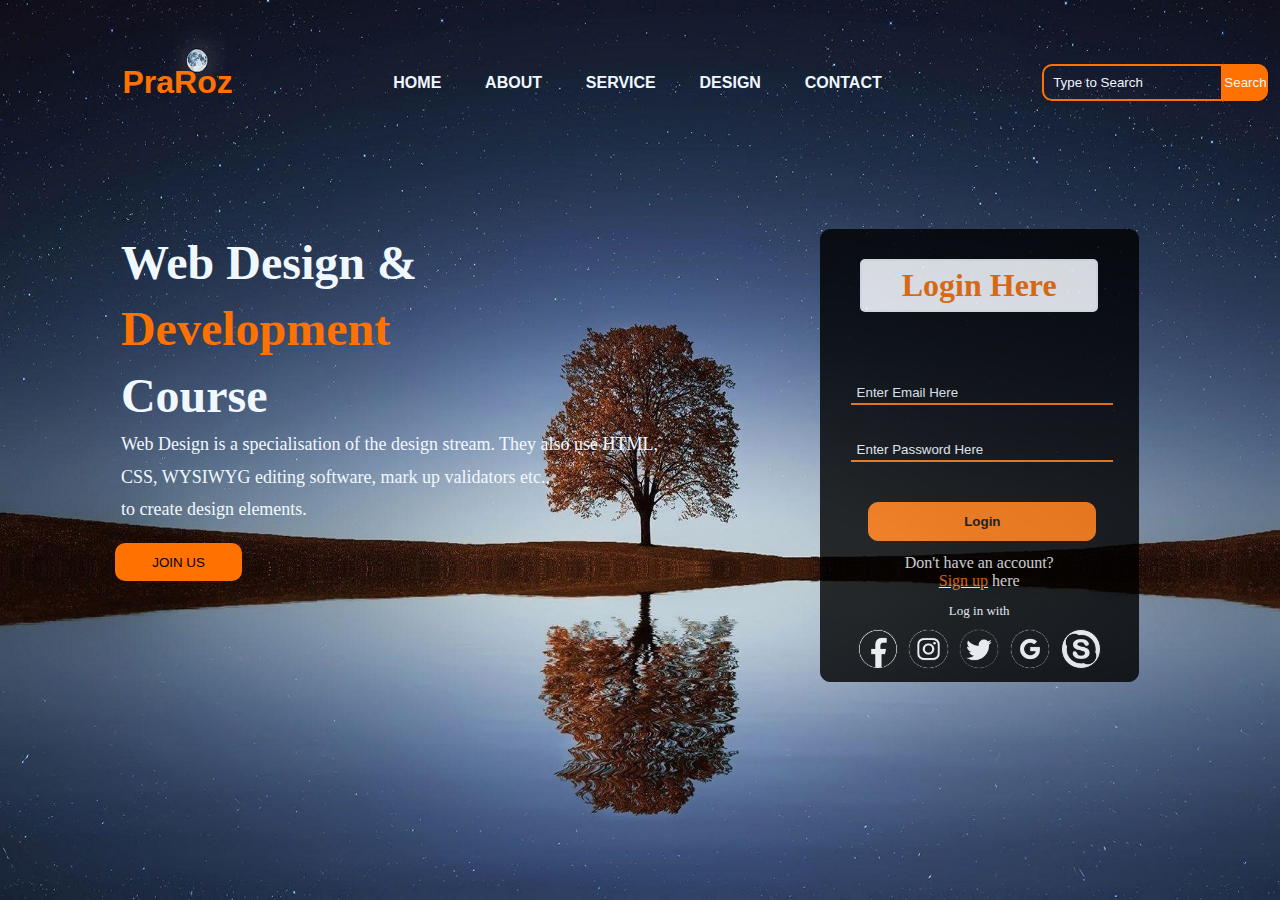
<file: index.html>
<!DOCTYPE html>
<html lang="en">
<head>
    <meta charset="UTF-8">
    <meta name="viewport" content="width=device-width, initial-scale=1.0">
    <link rel="stylesheet" href="style.css">
    <script src="index.js"></script>
    <title>Task 2</title>
</head>
<body>

     <div class="header">
        <div class="logo">
            <h1>PraRoz</h1>
        </div>

        <div class="navbar">
            <ul class="navbar-ul">
                <li><a href="./index.html">HOME </a></li>
                <li><a href="./about.html">ABOUT </a></li>
                <li><a href="./service.html">SERVICE </a></li>
                <li><a href="./design.html">DESIGN </a></li>
                <li><a href="./contact.html">CONTACT </a></li>
            </ul>

        </div>
        <div class="dropdown">
            <button class="dropbtn" onclick="myFunction()">
            </button>
            <div id="myDropdown" class="dropdown-content">
              <a href="./index.html">HOME</a>
              <a href="./about.html">ABOUT</a>
              <a href="./service.html">SERVICE</a>
              <a href="./design.html">DESIGN</a>
              <a href="./contact.html">CONTACT</a>
            </div>
          </div>

         

        <div class="search">
            <input class="search-bar" placeholder="Type to Search"><button class="btn">Search</button></input>
        </div>

     </div>

     <div class="main">

        <div class="main-content">
            <h1>Web Design &</h1>
            <h1 style="color: #FF7101">Development</h1>
            <h1>Course</h1>
            <p>Web Design is a specialisation of the design stream. They also use HTML,</p>
            <p>CSS, WYSIWYG editing software, mark up validators etc.,</p>
            <p>to create design elements.</p>
            <button class="btn2">JOIN US</button>
        </div>

        <div class="FORM">
            <div class="box">
                <div class="login">Login Here</div>
                
                <form class="form1">
                   <input id="email" class="email" type="text" placeholder="Enter Email Here">
                    <input id="password" class="password" type="password" placeholder="Enter Password Here">
                    <button class="btn3" onclick="login()">Login</button>
                </form>

                <div class="signup">
                    <p>Don't have an account?</p>
                    <p><a href="./signup.html"><span style="color: #FF7101;">Sign up</span></a> here</p>
                </div>

                <div class="login-with"><p>Log in with</p></div>
                <div class="icons">
                    <img src="./images/facebook.png" alt="facebook-logo" title="facebook">
                    <img src="./images/instagram.png" alt="instagram-logo" title="instagram">
                    <img src="./images/twitter-sign.png" alt="twitter-logo" title="twitter">
                    <img src="./images/google.png" alt="google-logo" title="google">
                    <img src="./images/skype.png" alt="skype-logo" title="skype">
                </div>

            </div>
           

        </div>
       
     </div>

</body>
</html>
</file>
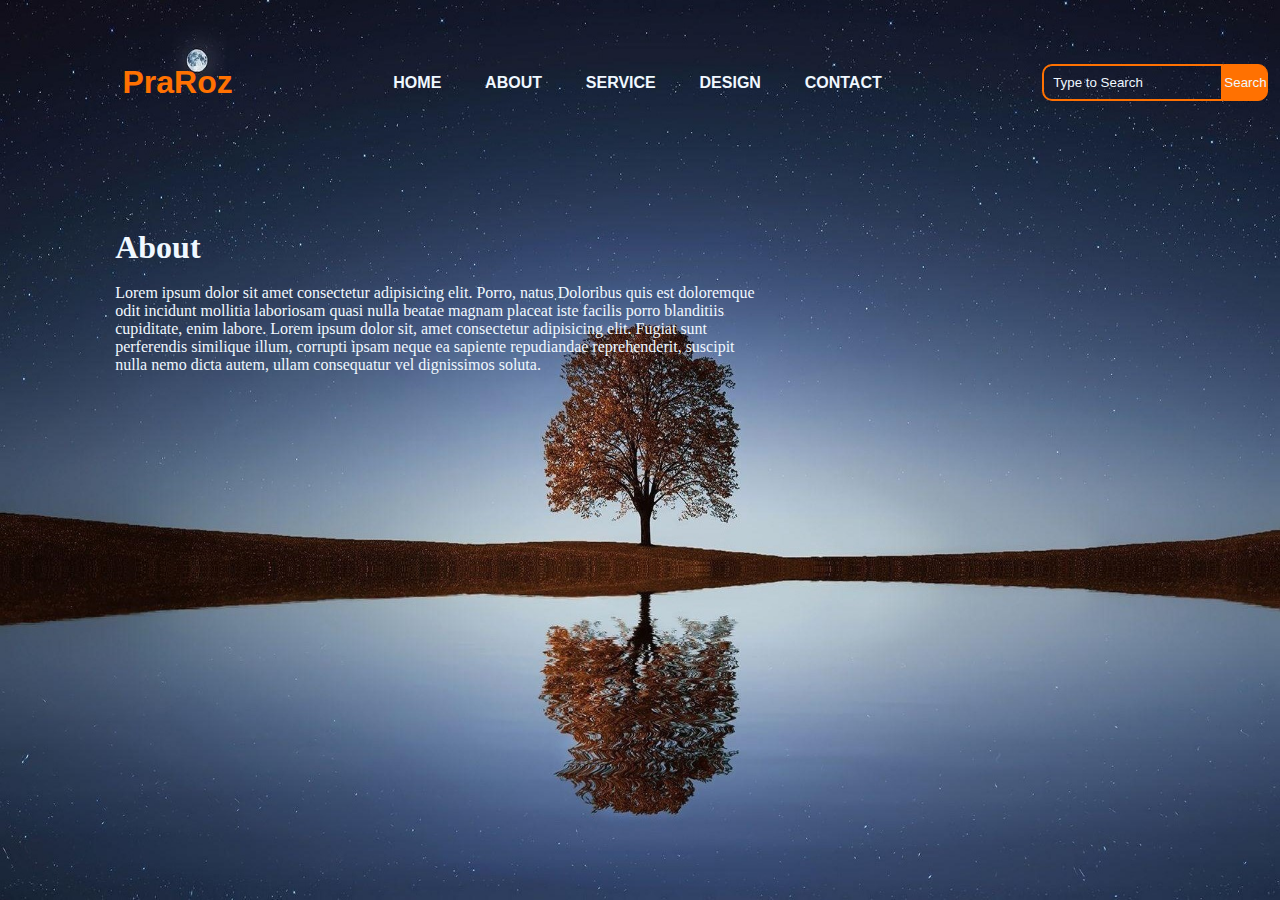
<file: about.html>
<!DOCTYPE html>
<html lang="en">
<head>
    <meta charset="UTF-8">
    <meta name="viewport" content="width=device-width, initial-scale=1.0">
    <link rel="stylesheet" href="about.css">
    <link rel="stylesheet" href="style.css">
    <script src="index.js"></script>
    <title>Task 2</title>
</head>
<body>
    <div class="header">
        <div class="logo">
            <h1>PraRoz</h1>
        </div>

        <div class="navbar">
            <ul class="navbar-ul">
                <li><a href="./index.html">HOME </a></li>
                <li><a href="./about.html">ABOUT </a></li>
                <li><a href="./service.html">SERVICE </a></li>
                <li><a href="./design.html">DESIGN </a></li>
                <li><a href="./contact.html">CONTACT </a></li>
            </ul>

        </div>
        <div class="dropdown">
            <button class="dropbtn" onclick="myFunction()">
            </button>
            <div id="myDropdown" class="dropdown-content">
              <a href="./index.html">HOME</a>
              <a href="./about.html">ABOUT</a>
              <a href="./service.html">SERVICE</a>
              <a href="./design.html">DESIGN</a>
              <a href="./contact.html">CONTACT</a>
            </div>
          </div>

          
        <div class="search">
            <input class="search-bar" placeholder="Type to Search">
                <button class="btn">Search</button>
            </input>
        </div>

     </div>
    <div class="about-section">
        <h1>About</h1><br>
        <p>Lorem ipsum dolor sit amet consectetur adipisicing elit. Porro, natus Doloribus quis est doloremque odit incidunt mollitia laboriosam quasi nulla beatae magnam placeat iste facilis porro blanditiis cupiditate, enim labore.
            Lorem ipsum dolor sit, amet consectetur adipisicing elit. Fugiat sunt perferendis similique illum, corrupti ipsam neque ea sapiente repudiandae reprehenderit, suscipit nulla nemo dicta autem, ullam consequatur vel dignissimos soluta.
        </p>
    </div>
</body>
</html>
</file>
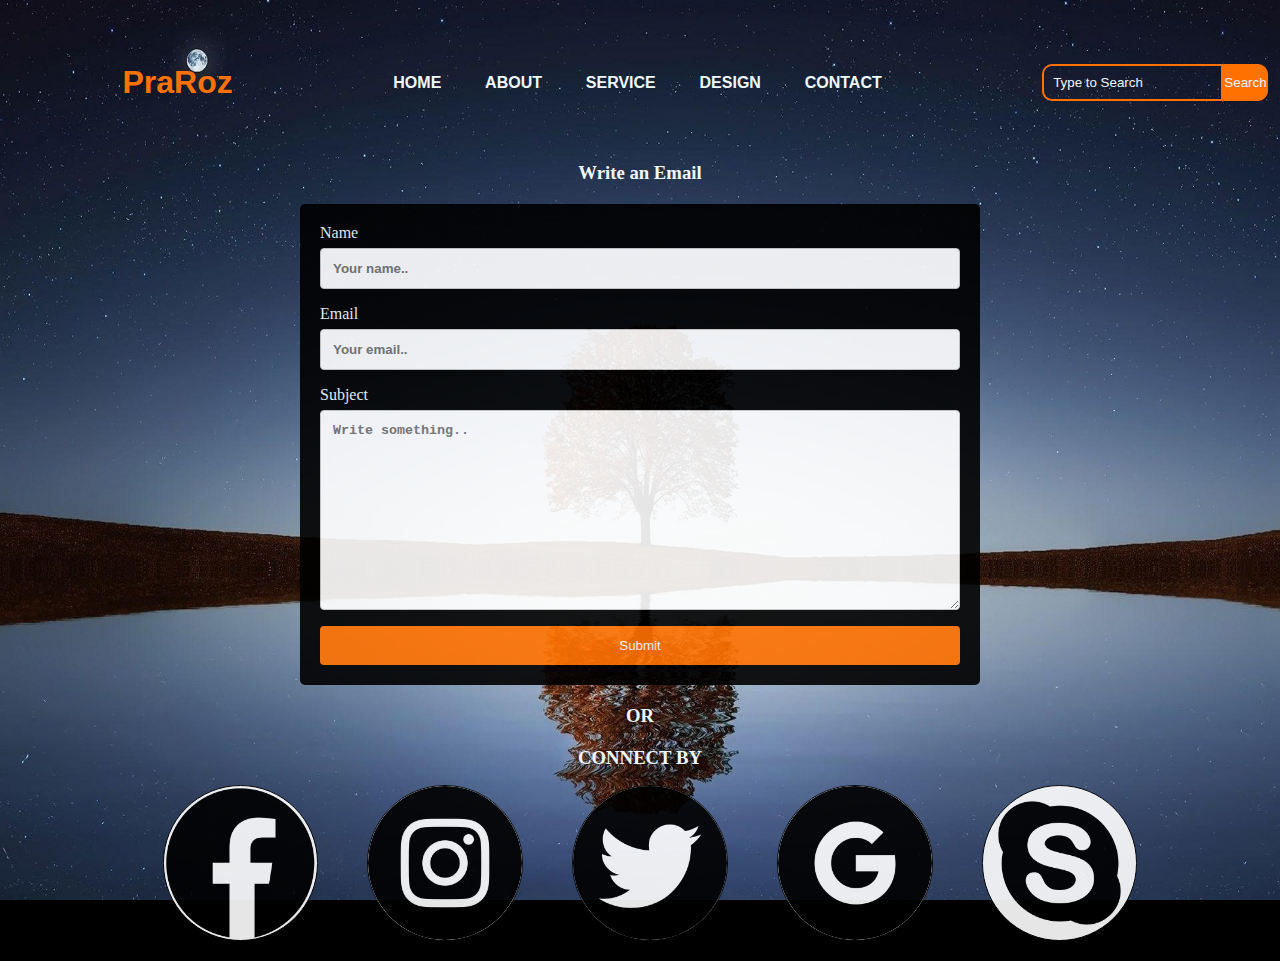
<file: contact.html>
<!DOCTYPE html>
<html lang="en">
<head>
    <meta charset="UTF-8">
    <meta name="viewport" content="width=device-width, initial-scale=1.0">
    <link rel="stylesheet" href="contact.css">
    <link rel="stylesheet" href="style.css">
    <script src="index.js"></script>
    <title>Task 2</title>
</head>
<body>
    <div class="header">
        <div class="logo">
            <h1>PraRoz</h1>
        </div>

        <div class="navbar">
            <ul class="navbar-ul">
                <li><a href="./index.html">HOME </a></li>
                <li><a href="./about.html">ABOUT </a></li>
                <li><a href="./service.html">SERVICE </a></li>
                <li><a href="./design.html">DESIGN </a></li>
                <li><a href="./contact.html">CONTACT </a></li>
            </ul>

        </div>
        <div class="dropdown">
          <button class="dropbtn" onclick="myFunction()">
          </button>
          <div id="myDropdown" class="dropdown-content">
            <a href="./index.html">HOME</a>
            <a href="./about.html">ABOUT</a>
            <a href="./service.html">SERVICE</a>
            <a href="./design.html">DESIGN</a>
            <a href="./contact.html">CONTACT</a>
          </div>
        </div>

        <div class="search">
            <input class="search-bar" placeholder="Type to Search">
              <button class="btn">Search</button>
            </input>
        </div>
     </div>

     <div class="contact">
        <h3>Write an Email</h3>

     <div class="contactUsForm">
       <form class="contactus">
         <label for="name">Name</label>
         <input type="text" id="name" name="name" placeholder="Your name..">
     
         <label for="email">Email</label>
         <input type="text" id="email" name="email" placeholder="Your email..">
     
     
         <label for="subject">Subject</label>
         <textarea id="subject" name="subject" placeholder="Write something.." style="height:200px"></textarea>
     
         <input type="submit" value="Submit">
       </form>
     </div>
     <h3>OR</h3>
     <h3>CONNECT BY</h3>
     </div>
     
     <div class="footer">
        
        <div class="icons">
            <img src="./images/facebook.png" alt="facebook-logo" title="facebook">
            <img src="./images/instagram.png" alt="instagram-logo" title="instagram">
            <img src="./images/twitter-sign.png" alt="twitter-logo" title="twitter">
            <img src="./images/google.png" alt="google-logo" title="google">
            <img src="./images/skype.png" alt="skype-logo" title="skype">
        </div>
     </div>
     

</body>
</html>
</file>
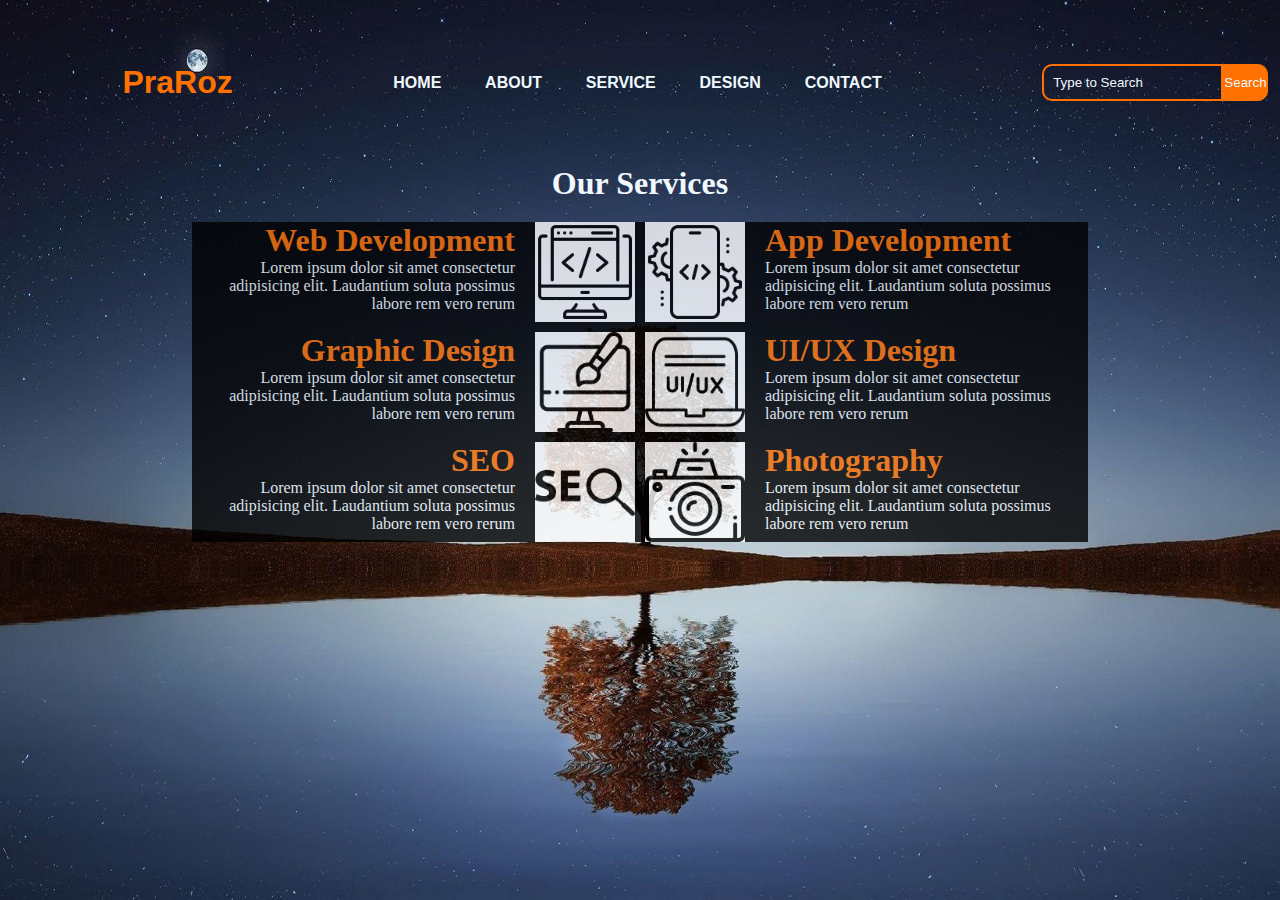
<file: service.html>
<!DOCTYPE html>
<html lang="en">
<head>
    <meta charset="UTF-8">
    <meta name="viewport" content="width=device-width, initial-scale=1.0">
    <link rel="stylesheet" href="service.css">
    <link rel="stylesheet" href="style.css">
    <script src="index.js"></script>
    <title>Task 2</title>
</head>
<body>
    <div class="header">
        <div class="logo">
            <h1>PraRoz</h1>
        </div>

        <div class="navbar">
            <ul class="navbar-ul">
                <li><a href="./index.html">HOME </a></li>
                <li><a href="./about.html">ABOUT </a></li>
                <li><a href="./service.html">SERVICE </a></li>
                <li><a href="./design.html">DESIGN </a></li>
                <li><a href="./contact.html">CONTACT </a></li>
            </ul>

        </div>
        <div class="dropdown">
          <button class="dropbtn" onclick="myFunction()">
          </button>
          <div id="myDropdown" class="dropdown-content">
            <a href="./index.html">HOME</a>
            <a href="./about.html">ABOUT</a>
            <a href="./service.html">SERVICE</a>
            <a href="./design.html">DESIGN</a>
            <a href="./contact.html">CONTACT</a>
          </div>
        </div>

          
        <div class="search">
            <input class="search-bar" placeholder="Type to Search"><button class="btn">Search</button></input>
        </div>

     </div>


<div class="services">
  <h1>Our Services</h1>
  <div class="hero">
  <div class="hero-content left">
    <div>
    <H1>Web Development</H1>
    <p>Lorem ipsum dolor sit amet consectetur adipisicing elit. Laudantium soluta possimus labore rem vero rerum</p>
    </div>
    <img src="./images/coding.png" alt="">
  </div>
  <div class="hero-content right">
    
      <img src="./images/mobile-development.png" alt="">
      <div>
        <H1>App Development</H1>
        <p>Lorem ipsum dolor sit amet consectetur adipisicing elit. Laudantium soluta possimus labore rem vero rerum</p>
        </div>
  </div>
  <div class="hero-content left">
    <div>
      <H1>Graphic Design</H1>
      <p>Lorem ipsum dolor sit amet consectetur adipisicing elit. Laudantium soluta possimus labore rem vero rerum</p>
      </div>
      <img src="./images/web-design.png" alt="">
  </div>
  <div class="hero-content right">
    
      <img src="./images/ux-design.png" alt="">
      <div>
        <H1>UI/UX Design</H1>
        <p>Lorem ipsum dolor sit amet consectetur adipisicing elit. Laudantium soluta possimus labore rem vero rerum</p>
        </div>
  </div>
  <div class="hero-content left">
    <div>
      <H1>SEO</H1>
      <p>Lorem ipsum dolor sit amet consectetur adipisicing elit. Laudantium soluta possimus labore rem vero rerum</p>
      </div>
      <img src="./images/seo-search-symbol.png" alt="">
  </div>
  <div class="hero-content right">
    
      <img src="./images/photography.png" alt="">
      <div>
        <H1>Photography</H1>
        <p>Lorem ipsum dolor sit amet consectetur adipisicing elit. Laudantium soluta possimus labore rem vero rerum</p>
        </div>
  </div>
</div></div>
     





    </body>
</html>
</file>
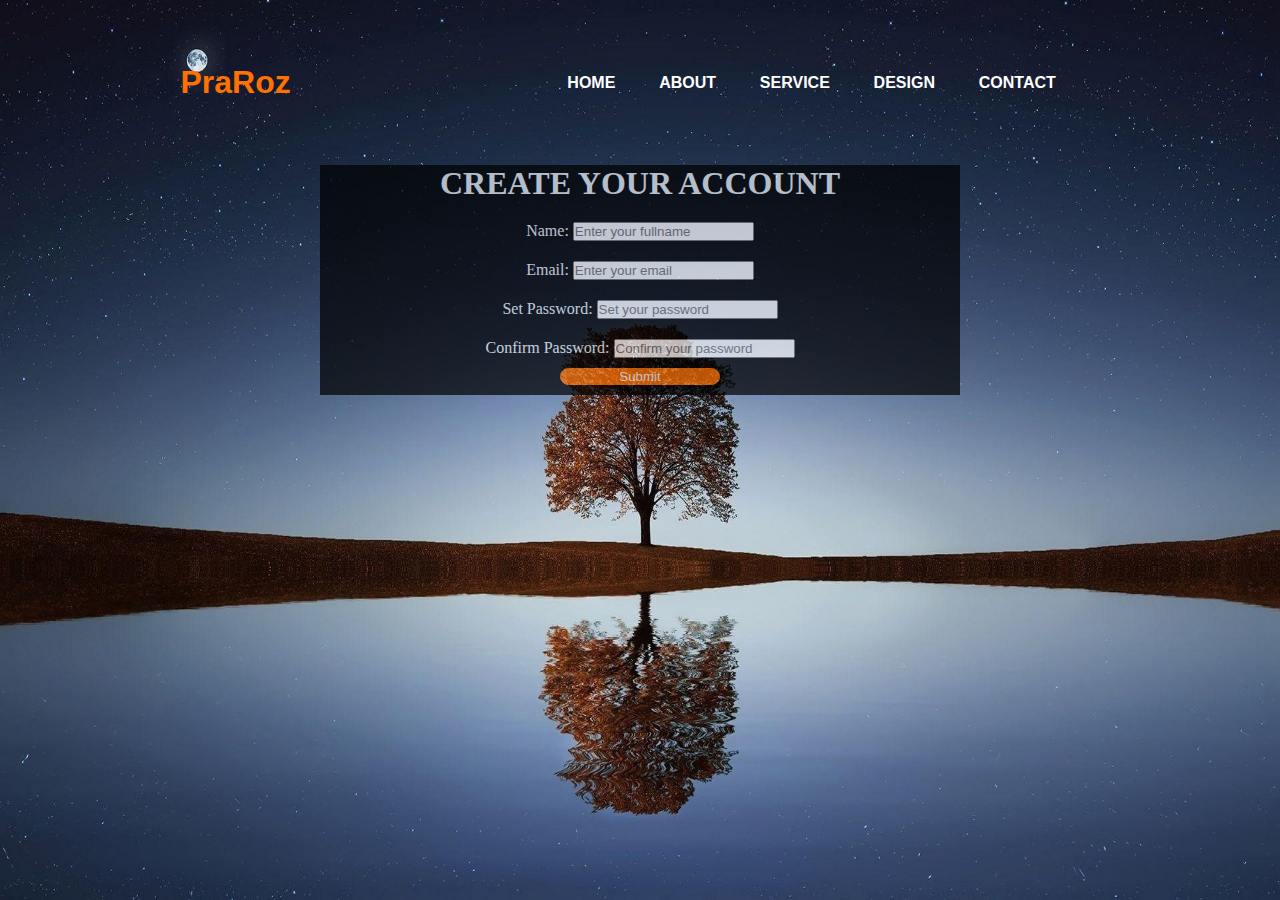
<file: signup.html>
<!DOCTYPE html>
<html lang="en">
<head>
    <meta charset="UTF-8">
    <meta name="viewport" content="width=device-width, initial-scale=1.0">
    <link rel="stylesheet" href="signup.css">
    <script src="index.js"></script>
    <title>Task 2</title>
</head>
<body>
    <div class="header">
        <div class="logo">
            <h1>PraRoz</h1>
        </div>

        <div class="navbar">
            <ul class="navbar-ul">
                <li><a href="./index.html">HOME </a></li>
                <li><a href="./about.html">ABOUT </a></li>
                <li><a href="./service.html">SERVICE </a></li>
                <li><a href="./design.html">DESIGN </a></li>
                <li><a href="./contact.html">CONTACT </a></li>
            </ul>

        </div>
        <div class="dropdown">
            <button class="dropbtn" onclick="myFunction()"><img src="./images/lines.jpg" style="width: 40px;"></button>
            <div id="myDropdown" class="dropdown-content">
              <a href="./index.html">HOME</a>
              <a href="./about.html">ABOUT</a>
              <a href="./service.html">SERVICE</a>
              <a href="./design.html">DESIGN</a>
              <a href="./contact.html">CONTACT</a>
            </div>
          </div>
    
          <script>
            function myFunction() {
             document.getElementById("myDropdown").classList.toggle("show");
            }
    
            window.onclick = function(event) {
             if (!event.target.matches('.dropbtn')) {
              let dropdowns = document.getElementsByClassName("dropdown-content");
              let i;
              for (i = 0; i < dropdowns.length; i++) {
               let openDropdown = dropdowns[i];
              if (openDropdown.classList.contains('show')) {
                openDropdown.classList.remove('show');
           }
         }
         }
        }
          </script>
          
     </div>
     
     <div class="signup">
        <div class="box">
            <form id="signup-form" class="signup-form" onsubmit="save(event)">
                <h1> CREATE YOUR ACCOUNT</h1>  
                <div class="field">
                    <label for="name">Name:</label>
                    <input class="input" type="text" id="names" name="name" placeholder="Enter your fullname" />
                </div>

                <div class="field">
                    <label for="email">Email:</label>
                    <input class="input" type="email" id="email" name="email" placeholder="Enter your email" />
                </div>

                <div class="field">
                    <label for="setPassword">Set Password:</label>
                    <input class="input" type="password" id="setPassword" name="setPassword" placeholder="Set your password" />
                </div>
                <div class="field">
                    <label for="confirmPassword">Confirm Password:</label>
                    <input class="input" type="password" id="confirmPassword" name="confirmPassword" placeholder="Confirm your password" />
                   
                </div>

                <input class="btn" type="submit" id="submit" >
            </form>
        </div>
     </div>



</body>
</file>
<file: style.css>
*{
    margin: 0;
    padding: 0;
    color:aliceblue ;
}

body {
    background-image: url("./images/Background.jpg"); 
    background-repeat: no-repeat;
    background-size: 100% 100%;
    background-attachment: fixed;
    background-color: black;
}

.header{
    display: flex;
    flex-direction: row;
    justify-content: space-around;
    padding: 5%;
}

.logo > h1 {
    color: #FF7101;
    font-family: 'Franklin Gothic Medium', 'Arial Narrow', Arial, sans-serif;
}
.navbar {
  width:  50%;
  justify-content: center;
  align-items: center;
}
.navbar-ul {
    list-style-type: none;
    display: flex;
    flex-direction: row;
    justify-content: space-evenly;
    height: 100%;
    align-items: center;
}
.navbar-ul > li > a {
    text-decoration: none;
    font-family: Arial, Helvetica, sans-serif;
    font-weight: bolder;
    color: aliceblue;
}
.navbar-ul > li > a:hover {
    cursor: pointer;
    color: #FF7101;
}

.dropdown {
    display: none;
}
.search {
    display: flex;
    width: 10%;
}
.search-bar {
    border: 2px solid #FF7101;
    border-bottom-left-radius: 10px;
    border-top-left-radius: 10px;
    background: none;
}
.search-bar::placeholder {
    color: aliceblue;
    padding-left: 5%;
}
.btn {
    border: 1px solid #FF7101;
    color: aliceblue;
    background-color: #FF7101;
    width: 100%;
    border-bottom-right-radius: 10px;
    border-top-right-radius: 10px;
}
.btn:hover{
    cursor: pointer;
}

.main {
    display: flex;
    justify-content: space-between;
    padding-top: 5%;
    padding-left: 9%;
    padding-right: 5%;
}

.main-content {
    width: 50%;
 justify-content: left;
}
.main-content > h1 {
    font-size: 300%;
    padding: 1%;
}

.main-content > p {
    padding: 1%;
    font-size: large;
}
.btn2{
    width: 22%;
    color: black;
    margin: 3%;
    margin-left: 0;
    padding: 2% 4% 2% 4%;
    border: #FF7101;
    border-radius: 10px;
    background-color: #FF7101;
}
.btn2:hover {
    cursor: pointer;
    color: white;
}

.FORM {
    width: 50%;
    display: flex;
    justify-content: center;
}

.box {
    background-color: black;
    opacity: 0.8;
    display: flex;
    width: 45%;
    height: 100%;
    align-items: center;
    flex-direction: column;
    border: 1px solid black;
    border-radius: 10px;
}
.login {
    width: 70%;
    height: max-content;
    text-align: center;
    font-size: 200%;
    font-weight: bolder;
    border: 2px solid aliceblue;
    border-radius: 5px;
    background-color: white;
    color: #FF7101;
    padding: 2%;
    margin-top: 9%;
    margin-bottom: 9%;
}

.form1 {
    margin-top: 5%;
    margin-left:  2%;
    display: flex;
    width: 90%;
    flex-direction: column;
    justify-content: center;
    align-items: center;
}

.email {
    margin-top: 9%;
    width: 90%;
    background: none;
    border-top: none;
    border-left: none;
    border-right: none;
    border-bottom-color: #FF7101;
    padding: 1%;
    
}
.email::placeholder{
    color: aliceblue;
    padding-left: 1%;
}

.password {
    margin-top: 12%;
    width: 90%;
    background: none;
    border-top: none;
    border-left: none;
    border-right: none;
    border-bottom-color: #FF7101;
    padding: 1%;
}

.password::placeholder{
    color: aliceblue;
    padding-left: 1%;
    font-family: Arial, Helvetica, sans-serif;
}

.btn3 {
    margin-top: 14%;
    color: black;
    padding: 4%;
    width: 80%;
    font-weight: bold;
    height: max-content;
    align-items: center;
    justify-content: center;
    background-color: #FF7101;
    border: 1px solid #FF7101;
    border-radius: 10px;
    font-family: Arial, Helvetica, sans-serif;
    
}

.btn3:hover {
    cursor: pointer;
    color: white;
}
.signup {
    display: flex;
    flex-direction: column;
    align-items: center;
    margin-top: 13px;
}
.signup>p>span:hover {
    cursor: pointer;
    color: white;
}
.login-with {
    margin-top: 13px;
    font-size: small;
}
.icons {
    margin-top: 10px;
    margin-bottom: 10px;
    width: 80%;
    display: flex;
    justify-content: space-around;
}

.icons > img {
    width: 15%;
    background-color: white;
    border: 1px solid black;
    border-radius: 100%;
}

.icons>img:hover {
    cursor: pointer;
    background-color: #FF7101;
}

@media only screen and (max-width: 700px)  {
    .header{
        display: flex;
        flex-direction: row;
        justify-content: space-around;
        padding: 5%;
        align-items: center;
    }
    .logo > h1 {
        color: #FF7101;
        font-family: 'Franklin Gothic Medium', 'Arial Narrow', Arial, sans-serif;
    }
    .navbar {
        display: none;
      width:  100%;
      justify-content: center;
      align-items: center;
      padding: 20px;
    
    }

    .search {
        display: none;
        width: 10%;
    }
    
    .dropbtn {
        background-image: url("./images/lines.jpg");
        background-size: contain;
        background-repeat: no-repeat;
        width: 50px;
        height: 40px;
        font-size: 16px;
        border: none;
        cursor: pointer;
      }

      .dropdown {
        position: relative;
        display: inline-block;
      }
      .dropdown-content {
        display: none;
        position: absolute;
        background-color: black;
        opacity: 0.9;
        min-width: 160px;
        box-shadow: 0px 8px 16px 0px rgba(0,0,0,0.2);
        z-index: 1;
      }
      
      .dropdown-content a {
        color: rgb(255, 255, 255);
        font-family: Arial, Helvetica, sans-serif;
        padding: 12px 16px;
        text-decoration: none;
        display: block;
      }
      
      .dropdown-content a:hover {
        background-color: #ddd; 
        color: black;
        }

      .show {
        display: block;
    }
      
    
    .main {
        display: flex;
        flex-direction: column;
        align-items: center;
        justify-content: center;
        padding-top: 5%;
        padding-left: 1%;
        padding-right: 1%;
    }

    .main-content {
        width: 50%;
     justify-content: center;
     align-items: center;
     text-align: center;
    }
    .main-content > p {
        color: white;
    }
    
    .FORM {
        width: 100%;
        display: flex;
        justify-content: center;
        padding: 10%;
    }
    
    .box {
        background-color: black;
        opacity: 0.8;
        display: flex;
        width: 40%;
        height: 90%;
        align-items: center;
        flex-direction: column;
        border: 1px solid black;
        border-radius: 10px;
    }
    .btn2{
        width: 30%;
        color: black;
        margin: 3%;
        margin-left: 0;
        padding: 3% 5% 3% 5%;
        border: #FF7101;
        border-radius: 10px;
        background-color: #FF7101;
    }
}

@media only screen and (min-width: 700px) and (max-width:1000px) {
    
    
    .header{
        display: flex;
        flex-direction: column;
        justify-content: center;
        padding: 5%;
        align-items: center;
    }

    .logo > h1 {
        color: #FF7101;
        font-family: 'Franklin Gothic Medium', 'Arial Narrow', Arial, sans-serif;
    }
    .navbar {
      width:  100%;
      justify-content: center;
      align-items: center;
      padding: 20px;
    }
    .navbar-ul {
        list-style-type: none;
        display: flex;
        flex-direction: row;
        justify-content: space-evenly;
        height: 100%;
        align-items: center;
    }
    .navbar-ul > li > a {
        text-decoration: none;
        font-family: Arial, Helvetica, sans-serif;
        font-weight: bolder;
        color: aliceblue;
    }
    .navbar-ul > li > a:hover {
        cursor: pointer;
        color: #FF7101;
    }
    
    .search {
        display: none;
        width: 10%;
    }
    
    
    .main {
        display: flex;
        flex-direction: column;
        align-items: center;
        justify-content: center;
        padding-top: 5%;
        padding-left: 1%;
        padding-right: 1%;
    }

    .main-content {
        width: 50%;
     justify-content: center;
     align-items: center;
     text-align: center;
    }
    .main-content > p {
        color: white;
    }
    
    .FORM {
        width: 100%;
        display: flex;
        justify-content: center;
        padding: 10%;
    }
    
    .box {
        background-color: black;
        opacity: 0.8;
        display: flex;
        width: 40%;
        height: 90%;
        align-items: center;
        flex-direction: column;
        border: 1px solid black;
        border-radius: 10px;
    }
}

@media only screen and (min-width: 1000px) {
    .main {
        display: flex;
        justify-content: space-between;
        padding-top: 5%;
        padding-left: 9%;
        padding-right: 1%;
    }
    
    .main-content {
        width: 50%;
     justify-content: left;
    }
    
    .FORM {
        width: 50%;
        display: flex;
        justify-content: center;
    }
    
    .box {
        background-color: black;
        opacity: 0.8;
        display: flex;
        width: 55%;
        height: 100%;
        align-items: center;
        flex-direction: column;
        border: 1px solid black;
        border-radius: 10px;
    }
}

@media only screen and (min-width: 1300px) {
    .main {
        display: flex;
        justify-content: space-between;
        padding-top: 5%;
        padding-left: 9%;
        padding-right: 5%;
    }
    
    .main-content {
        width: 50%;
     justify-content: left;
    }
    
    .FORM {
        width: 50%;
        display: flex;
        justify-content: center;
    }
    
    .box {
        background-color: black;
        opacity: 0.8;
        display: flex;
        width: 50%;
        height: 100%;
        align-items: center;
        flex-direction: column;
        border: 1px solid black;
        border-radius: 10px;
    }
}

@media only screen and (min-width: 1500px) {

    .main {
        display: flex;
        justify-content: space-between;
        padding-top: 5%;
        padding-left: 9%;
        padding-right: 5%;
    }
    
    .main-content {
        width: 50%;
     justify-content: left;
    }

    .FORM {
        width: 45%;
        display: flex;
        justify-content: center;
    }
    
    .box {
        background-color: black;
        opacity: 0.8;
        display: flex;
        width: 50%;
        height: 100%;
        align-items: center;
        flex-direction: column;
        border: 1px solid black;
        border-radius: 10px;
    }
    .login {
        width: 70%;
        height: max-content;
        text-align: center;
        font-size: 200%;
        font-weight: bolder;
        border: 2px solid aliceblue;
        border-radius: 5px;
        background-color: white;
        color: #FF7101;
        padding: 2%;
        margin-top: 9%;
        margin-bottom: 9%;
    }
}
</file>
<file: about.css>
.about-section {
    display: flex;
    flex-direction: column;
    
    padding-top: 5%;
    padding-left: 9%;
    padding-right: 5%;
    width: 50%;
 justify-content: left;
}
</file>
<file: contact.css>
input[type=text], select, textarea {
    color: black;
    font-weight: bold;
    padding: 12px;
    border: 1px solid #ccc;
    border-radius: 4px;
    box-sizing: border-box;
    margin-top: 6px;
    margin-bottom: 16px;
    resize: vertical;
  }
  
  input[type=submit] {
    background-color: #FF7101;
    color: white;
    padding: 12px 20px;
    border: none;
    border-radius: 4px;
    cursor: pointer;
  }
  
  input[type=submit]:hover {
    background-color: white;
    color: black;
  }
  .contact {
    display: flex;
    flex-direction: column;
    align-items: center;
    justify-content: center;
    height: 600px;
    gap: 20px;
  }
  .contactUsForm {
    display: flex;
    flex-direction: column;
    border-radius: 5px;
    background-color: black;
    opacity: 0.9;
    padding: 20px;
    width: 50%;
}
  
  .contactus {
    display: flex;
    flex-direction: column;
  }




.footer {
    display: flex;
    align-items: center;
    justify-content: center;
    opacity: 0.9;
    width: 100%;
    margin: 10px;
}
.icons {
    margin-top: 40px;
    margin-bottom: 10px;
    width: 30%;
    display: flex;
    justify-content: space-around;
}

.icons > img {
    width: 15%;
    background-color: white;
    border: 1px solid black;
    border-radius: 100%;
}

.icons>img:hover {
    cursor: pointer;
    background-color: #FF7101;
}
</file>
<file: service.css>
.services {
    display: flex;
    flex-direction: column;
    gap: 20px;
    justify-content: space-around;
    align-items: center;
}
.hero {
    background-color: black;
    opacity: 0.8;
    width: 70%;
    display: grid;
    gap: 10px;
    grid-template-columns: auto auto;
    justify-content: space-around;
    align-items: center;
}
.left {
    text-align: right;
}

.hero-content{
    
    display: flex;
    gap: 20px;
}
.hero-content > div >h1 {
    color: #FF7101;
}
.hero-content >img {
    width: 100px;
    background-color: white;
}
</file>
<file: signup.css>
*{
    margin: 0;
    padding: 0;
    color:aliceblue ;
}

body {
    background-image: url("./images/Background.jpg"); 
    background-repeat: no-repeat;
    background-size: 100% 100%;
    background-attachment: fixed;
    background-color: black;
}

.header{
    display: flex;
    flex-direction: row;
    justify-content: space-around;
    padding: 5%;
}
.logo{
    
}
.logo > h1 {
    color: #FF7101;
    font-family: 'Franklin Gothic Medium', 'Arial Narrow', Arial, sans-serif;
}
.navbar {
  width:  50%;
  justify-content: center;
  align-items: center;
}
.navbar-ul {
    list-style-type: none;
    display: flex;
    flex-direction: row;
    justify-content: space-evenly;
    height: 100%;
    align-items: center;
}
.navbar-ul > li > a {
    text-decoration: none;
    font-family: Arial, Helvetica, sans-serif;
    font-weight: bolder;
    color: rgb(255, 255, 255);
}
.navbar-ul > li > a:hover {
    cursor: pointer;
    color: #FF7101;
}

.dropdown {
    display: none;
}
.search {
    display: flex;
    width: 10%;
}
 
.btn {
    border: 1px solid #FF7101;
    color: rgb(255, 255, 255);
    background-color: #FF7101;
    width: 40%;
    border-radius: 10px;
    margin: 10px;
}
.btn:hover{
    cursor: pointer;
}

@media only screen and (max-width: 700px)  {
    .header{
        display: flex;
        flex-direction: row;
        justify-content: space-around;
        padding: 5%;
        align-items: center;
    }
    .logo > h1 {
        color: #FF7101;
        font-family: 'Franklin Gothic Medium', 'Arial Narrow', Arial, sans-serif;
    }
    .navbar {
        display: none;
      width:  100%;
      justify-content: center;
      align-items: center;
      padding: 20px;
    
    }

    .search {
        display: none;
        width: 10%;
    }
    
    .dropbtn {
        background: none;
        padding: 16px;
        font-size: 16px;
        border: none;
        cursor: pointer;
      }

      .dropdown {
        position: relative;
        display: inline-block;
      }
      .dropdown-content {
        display: none;
        position: absolute;
        background-color: black;
        opacity: 0.9;
        min-width: 160px;
        box-shadow: 0px 8px 16px 0px rgba(0,0,0,0.2);
        z-index: 1;
      }
      
      .dropdown-content a {
        color: rgb(255, 255, 255);
        font-family: Arial, Helvetica, sans-serif;
        padding: 12px 16px;
        text-decoration: none;
        display: block;
      }
      
      .dropdown-content a:hover {
        background-color: #ddd; 
        color: black;
        }

      .show {
        display: block;
    }
}

.signup {
    display: flex;
    flex-direction: column;
    align-items: center;
    justify-content: center;
    
}
.box {
    display: flex;
    width: 50%;
    flex-direction: column;
    align-items: center;
    justify-content: space-around;
    background-color: black;
    opacity: 0.7;
}
.signup-form {
    display: flex;
    flex-direction: column;
    align-items: center;
    justify-content: center;
}
.field {
    padding-top: 20px;
}
</file>
